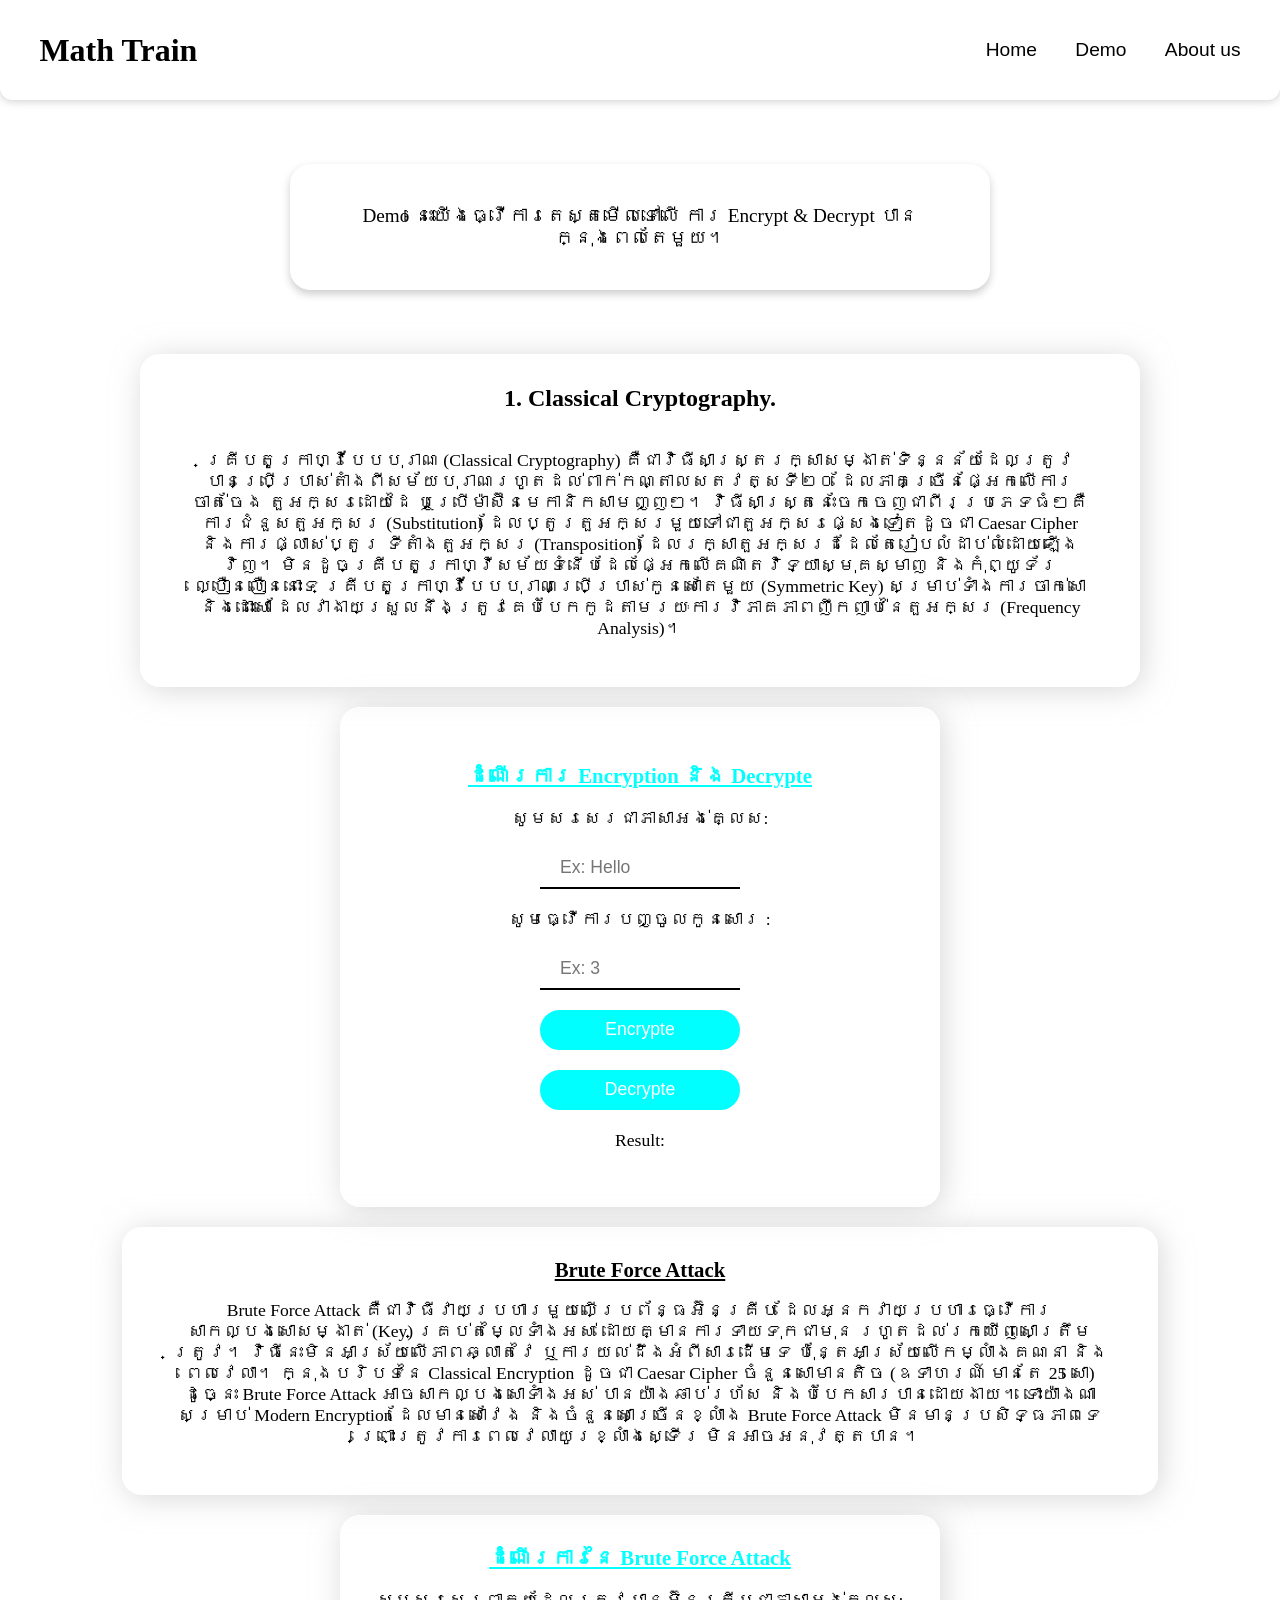
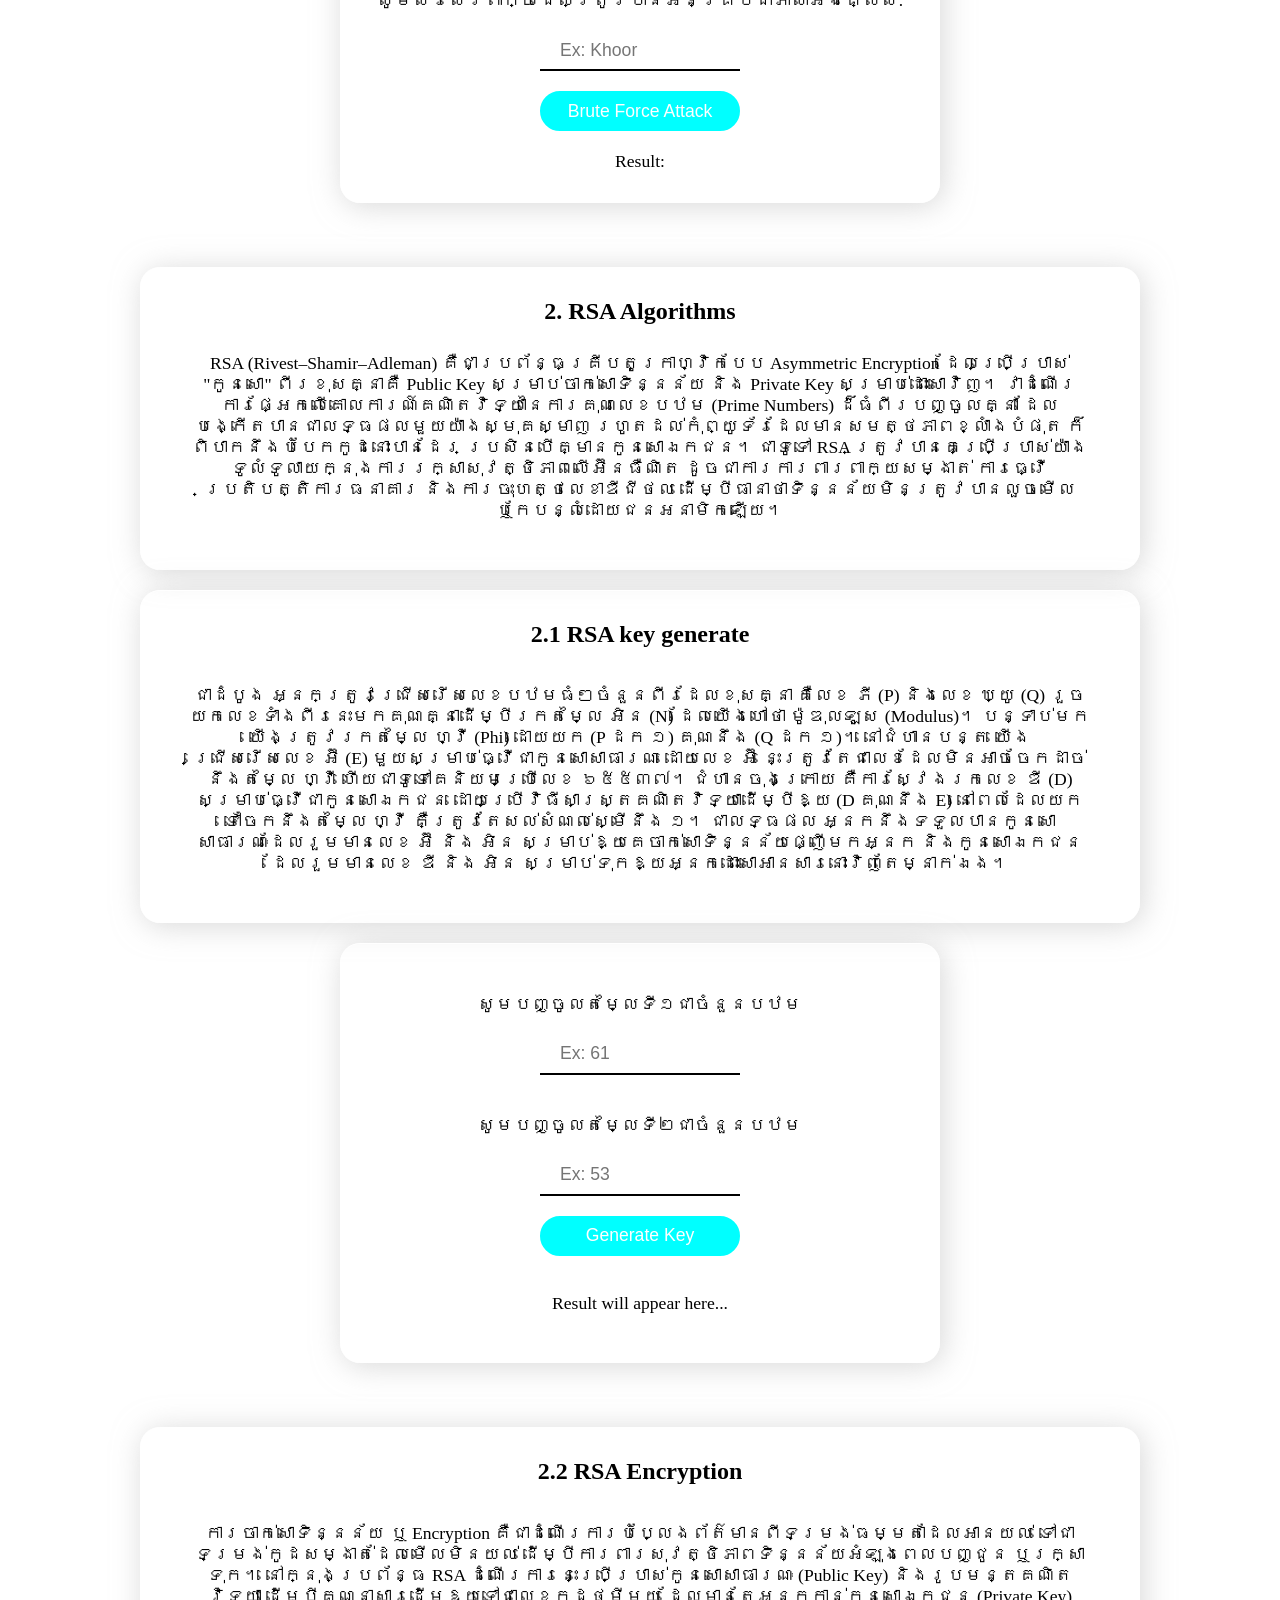
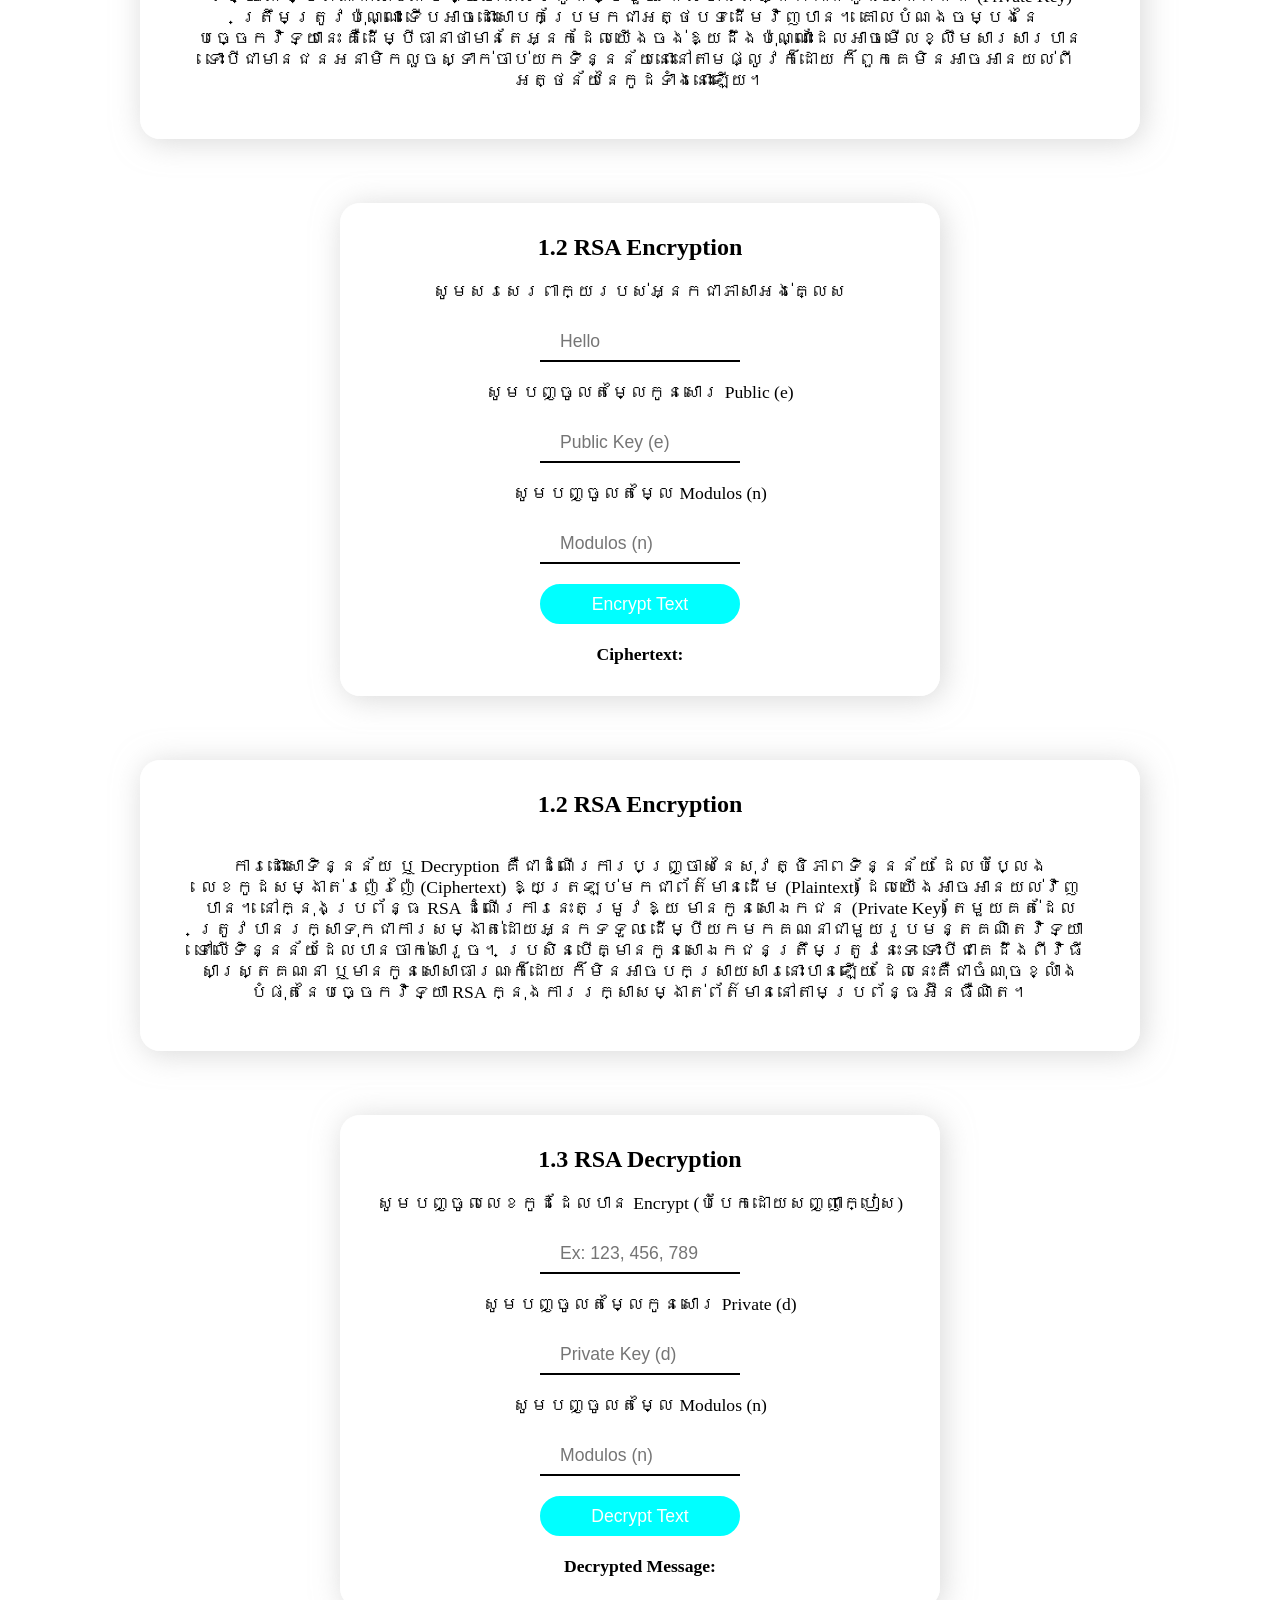
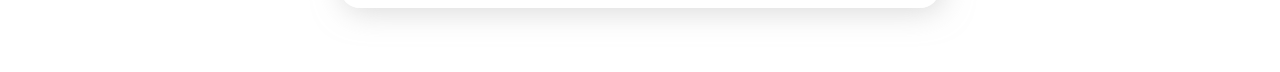
<file: demo.html>
<!DOCTYPE html>
<html lang="en">
<head>
    <meta charset="UTF-8">
    <meta name="viewport" content="width=device-width, initial-scale=1.0">
    <link href="https://fonts.googleapis.com/css2?family=Battambang&display=swap" rel="stylesheet">
    <title>Cryptography</title>
    <link rel="stylesheet" href="demo.css">
</head>
<body>
    <div class="container">
        <div class="header">
            <div class="logo">
                <h1>Math Train</h1>
            </div>

            <nav class="nav-bar">
                <a href="index.html">Home</a>
                <a href="demo.html">Demo</a>
                <a href="about.html">About us</a>
            </nav>
    </div>
    
    <div​ class="welcome">
            <p>Demo នេះយើងធ្វើការតេស្តមើលទៅលើ​ ការ​ Encrypt & Decrypt​​ ​បានក្នុងពេលតែមួយ។​</p>
    </div​>


    <div class="cryptography">
        <div class="keyExp">
                <h1>1. Classical Cryptography.</h1>
                <p>គ្រីបតូក្រាហ្វីបែបបុរាណ (Classical Cryptography) គឺជាវិធីសាស្ត្ររក្សាសម្ងាត់ទិន្នន័យដែលត្រូវ
                    បានប្រើប្រាស់តាំងពីសម័យបុរាណរហូតដល់ពាក់កណ្តាលសតវត្សទី២០ ដែលភាគច្រើនផ្អែកលើការចាត់ចែង
                    តួអក្សរដោយដៃ ឬប្រើម៉ាស៊ីនមេកានិកសាមញ្ញៗ។ វិធីសាស្ត្រនេះចែកចេញជាពីរប្រភេទធំៗគឺ ការជំនួសតួអក្សរ 
                    (Substitution) ដែលប្តូរតួអក្សរមួយទៅជាតួអក្សរផ្សេងទៀតដូចជា Caesar Cipher និងការផ្លាស់ប្តូរ
                    ទីតាំងតួអក្សរ (Transposition) ដែលរក្សាតួអក្សរដដែលតែរៀបលំដាប់លំដោយឡើងវិញ។ 
                    មិនដូចគ្រីបតូក្រាហ្វីសម័យទំនើបដែលផ្អែកលើគណិតវិទ្យាស្មុគស្មាញ និងកុំព្យូទ័រល្បឿនលឿននោះទេ 
                    គ្រីបតូក្រាហ្វីបែបបុរាណប្រើប្រាស់កូនសោតែមួយ (Symmetric Key) សម្រាប់ទាំងការចាក់សោ និងដោះសោ 
                    ដែលវាងាយស្រួលនឹងត្រូវគេបំបែកកូដតាមរយៈការវិភាគភាពញឹកញាប់នៃតួអក្សរ (Frequency Analysis)។
                </p>
            </div>
        <div class="encrypt">
            <h3>ដំណើរការ Encryption​​ និង Decrypte</h3>
            <label>សូមសរសេរជាភាសាអង់គ្លេស:</label>
            <input type="text" id="text" placeholder="Ex: Hello"> 

            <label>សូមធ្វើការបញ្ចូលកូនសោរ :</label>
            <input type="number" id="key" placeholder="Ex: 3">

            <button onclick="encrypted()">Encrypte</button>
            <button onclick="decrypted()">Decrypte</button>
            <span id="result">Result: </span>
        </div>

        <div class="force">
            <h3>Brute Force Attack</h3>
            <p>Brute Force Attack គឺជាវិធីវាយប្រហារមួយលើប្រព័ន្ធអ៊ិនគ្រីប ដែលអ្នកវាយប្រហារធ្វើការសាកល្បងសោសម្ងាត់ (Key) គ្រប់តម្លៃទាំងអស់ ដោយគ្មានការទាយទុកជាមុន រហូតដល់រកឃើញសោត្រឹមត្រូវ។ វិធីនេះមិនអាស្រ័យលើភាពឆ្លាតវៃ ឬការយល់ដឹងអំពីសារដើមទេ ប៉ុន្តែអាស្រ័យលើកម្លាំងគណនា និងពេលវេលា។
                ក្នុងបរិបទនៃ Classical Encryption 
                ដូចជា Caesar Cipher ចំនួនសោមានតិច 
                (ឧទាហរណ៍ មានតែ 25 សោ) ដូច្នេះ Brute 
                Force Attack អាចសាកល្បងសោទាំងអស់
                បានយ៉ាងឆាប់រហ័ស និងបំបែកសារបានដោយងាយ។ 
                ទោះយ៉ាងណា សម្រាប់ Modern Encryption 
                ដែលមានសោវែង និងចំនួនសោច្រើនខ្លាំង Brute Force Attack
                មិនមានប្រសិទ្ធភាពទេ ព្រោះត្រូវការពេលវេលាយូរខ្លាំងស្ទើរ
                មិនអាចអនុវត្តបាន។</p>
        </div>

        <div class="attack">
            <h3>ដំណើរការនៃ​ Brute Force Attack</h3>
            <label>សូមសរសេរពាក្យដែលត្រូវបានអ៊ិនគ្រីបជាភាសាអង់គ្លេស:</label>
            <input type="text" id="text2" placeholder="Ex: Khoor"> 
            <button onclick="force()">Brute Force Attack</button>
            <span id="result2">Result: </span>

        </div>
    </div>

    <div class="RSA">
        <div class="RSA-p">
            <h1>2. RSA Algorithms</h1>
            <p>RSA (Rivest–Shamir–Adleman) គឺជាប្រព័ន្ធគ្រីបតូក្រាហ្វិកបែប Asymmetric Encryption 
                ដែលប្រើប្រាស់ "កូនសោ" ពីរខុសគ្នាគឺ Public Key សម្រាប់ចាក់សោទិន្នន័យ និង Private Key 
                សម្រាប់ដោះសោវិញ។ វាដំណើរការផ្អែកលើគោលការណ៍គណិតវិទ្យានៃការគុណលេខបឋម (Prime Numbers) 
                ដ៏ធំពីរបញ្ចូលគ្នា ដែលបង្កើតបានជាលទ្ធផលមួយយ៉ាងស្មុគស្មាញ រហូតដល់កុំព្យូទ័រដែលមានសមត្ថភាពខ្លាំងបំផុត
                ក៏ពិបាកនឹងបំបែកកូដនោះបានដែរ ប្រសិនបើគ្មានកូនសោឯកជន។ ជាទូទៅ RSA ត្រូវបានគេប្រើប្រាស់យ៉ាង
                ទូលំទូលាយក្នុងការរក្សាសុវត្ថិភាពលើអ៊ីនធឺណិត ដូចជាការការពារពាក្យសម្ងាត់ ការធ្វើប្រតិបត្តិការធនាគារ 
                និងការចុះហត្ថលេខាឌីជីថល ដើម្បីធានាថាទិន្នន័យមិនត្រូវបានលួចមើល ឬកែបន្លំដោយជនអនាមិកឡើយ។</p>
        </div>

            <div class="keyExp">
                <h1>2.1 RSA key generate</h1>
                <p>ជាដំបូង អ្នកត្រូវជ្រើសរើសលេខបឋមធំៗចំនួនពីរដែលខុសគ្នា 
                        គឺលេខ ភី (P) និងលេខ ឃ្យូ (Q) រួចយកលេខទាំងពីរនេះមកគុណគ្នាដើម្បីរកតម្លៃ
                        អិន (N) ដែលយើងហៅថា ម៉ូឌុលឡូស (Modulus)។ បន្ទាប់មក យើងត្រូវរកតម្លៃ 
                        ហ្វី (Phi) ដោយយក (P ដក ១) គុណនឹង (Q ដក ១)។ នៅជំហានបន្ត 
                        យើងជ្រើសរើសលេខ អ៊ី (E) មួយសម្រាប់ធ្វើជាកូនសោសាធារណៈ ដោយលេខ អ៊ី 
                        នេះត្រូវតែជាលេខដែលមិនអាចចែកដាច់នឹងតម្លៃ ហ្វី ហើយជាទូទៅគេនិយមប្រើលេខ 
                        ៦៥៥៣៧។ ជំហានចុងក្រោយ គឺការស្វែងរកលេខ ឌី (D) សម្រាប់ធ្វើជាកូនសោឯកជន 
                        ដោយប្រើវិធីសាស្ត្រគណិតវិទ្យាដើម្បីឱ្យ (D គុណនឹង E) នៅពេលដែលយកទៅចែកនឹងតម្លៃ 
                        ហ្វី គឺត្រូវតែសល់សំណល់ស្មើនឹង ១។ ជាលទ្ធផល អ្នកនឹងទទួលបានកូនសោសាធារណៈដែលរួមមានលេខ
                        អ៊ី និង អិន សម្រាប់ឱ្យគេចាក់សោទិន្នន័យផ្ញើមកអ្នក និងកូនសោឯកជនដែលរួមមានលេខ 
                        ឌី និង អិន សម្រាប់ទុកឱ្យអ្នកដោះសោអានសារនោះវិញតែម្នាក់ឯង។
                </p>
            </div>
            <div class="keyGenerate">
                <label>សូមបញ្ចូលតម្លៃទី១​ជាចំនួនបឋម</label>
                <input id="p" type="number" placeholder="Ex: 61">

                <label>សូមបញ្ចូលតម្លៃទី២ជាចំនួនបឋម</label>
                <input id="q" type="number" placeholder="Ex: 53">

                <button onclick="KeyGenerate()">Generate Key</button>
                <p id="result3">Result will appear here...</p>
            </div>
        </div>

        <div class="keyExp">
                <h1>2.2 RSA Encryption</h1>
                <p>
                    ការចាក់សោទិន្នន័យ ឬ Encryption គឺជាដំណើរការបំប្លែងព័ត៌មានពីទម្រង់ធម្មតាដែលអានយល់
                    ទៅជាទម្រង់កូដសម្ងាត់ដែលមើលមិនយល់ ដើម្បីការពារសុវត្ថិភាពទិន្នន័យអំឡុងពេលបញ្ជូន ឬរក្សាទុក។ 
                    នៅក្នុងប្រព័ន្ធ RSA ដំណើរការនេះប្រើប្រាស់កូនសោសាធារណៈ (Public Key) និងរូបមន្តគណិតវិទ្យា
                    ដើម្បីគណនាសារដើមឱ្យទៅជាលេខកូដថ្មីមួយ ដែលមានតែអ្នកកាន់កូនសោឯកជន (Private Key)
                    ត្រឹមត្រូវប៉ុណ្ណោះ ទើបអាចដោះសោបកប្រែមកជាអត្ថបទដើមវិញបាន។ គោលបំណងចម្បងនៃបច្ចេកវិទ្យានេះ 
                    គឺដើម្បីធានាថាមានតែអ្នកដែលយើងចង់ឱ្យដឹងប៉ុណ្ណោះដែលអាចមើលខ្លឹមសារសារបាន 
                    ទោះបីជាមានជនអនាមិកលួចស្ទាក់ចាប់យកទិន្នន័យនោះនៅតាមផ្លូវក៏ដោយ ក៏ពួកគេមិនអាចអានយល់ពី
                    អត្ថន័យនៃកូដទាំងនោះឡើយ។
                </p>
            </div>

        <div class="RSAen">
                <h1>1.2 RSA Encryption</h1>
                <label>សូមសរសេរពាក្យរបស់អ្នកជាភាសាអង់គ្លេស</label>
                <input type="text" id="textEn" placeholder="Hello">

                <label>សូមបញ្ចូលតម្លៃកូនសោរ Public (e)</label>
                <input type="number" id="e1" placeholder="Public Key (e)">

                <label>សូមបញ្ចូលតម្លៃ Modulos (n)</label>
                <input type="number" id="n1" placeholder="Modulos (n)">

                <button onclick="RSAencrypt()">Encrypt Text</button>
                <div class="ciphertext-container"><strong>Ciphertext:</strong> <span id="enResult"></span></div>
            </div>

            <div class="keyExp">
                <h1>1.2 RSA Encryption</h1>
                <p>
                    ការដោះសោទិន្នន័យ ឬ Decryption គឺជាដំណើរការបញ្ច្រាសនៃសុវត្ថិភាពទិន្នន័យ 
                    ដែលបំប្លែងលេខកូដសម្ងាត់រញ៉េរញ៉ៃ (Ciphertext) ឱ្យត្រឡប់មកជាព័ត៌មានដើម 
                    (Plaintext) ដែលយើងអាចអានយល់វិញបាន។ នៅក្នុងប្រព័ន្ធ RSA ដំណើរការនេះតម្រូវឱ្យ
                    មានកូនសោឯកជន (Private Key) តែមួយគត់ដែលត្រូវបានរក្សាទុកជាការសម្ងាត់ដោយអ្នកទទួល 
                    ដើម្បីយកមកគណនាជាមួយរូបមន្តគណិតវិទ្យាទៅលើទិន្នន័យដែលបានចាក់សោរួច។ 
                    ប្រសិនបើគ្មានកូនសោឯកជនត្រឹមត្រូវនេះទេ ទោះបីជាគេដឹងពីវិធីសាស្ត្រគណនា ឬមានកូនសោសាធារណៈក៏ដោយ
                     ក៏មិនអាចបកស្រាយសារនោះបានឡើយ ដែលនេះគឺជាចំណុចខ្លាំងបំផុតនៃបច្ចេកវិទ្យា RSA 
                     ក្នុងការរក្សាសម្ងាត់ព័ត៌មាននៅតាមប្រព័ន្ធអ៊ីនធឺណិត។
                </p>
            </div>

            <div class="RSAde">
                <h1>1.3 RSA Decryption</h1>
                <label>សូមបញ្ចូលលេខកូដដែលបាន Encrypt (បំបែកដោយសញ្ញាក្បៀស)</label>
                <input type="text" id="textDe" placeholder="Ex: 123, 456, 789">

                <label>សូមបញ្ចូលតម្លៃកូនសោរ Private (d)</label>
                <input type="number" id="d" placeholder="Private Key (d)">

                <label>សូមបញ្ចូលតម្លៃ Modulos (n)</label>
                <input type="number" id="n2" placeholder="Modulos (n)">

                <button onclick="RSAdecrypt()">Decrypt Text</button>
                <div><strong>Decrypted Message:</strong> <span id="deResult"></span></div>
            </div>
    </div>
    </div>
    

    <script src="Cryptography.js"></script>
</body>
</html>
</file>
<file: demo.css>
/* ===== BASE RESET ===== */
*, *::before, *::after {
    box-sizing: border-box;
}

body {
    margin: 0;
    padding: 0;
}

/* ===== CONTAINER ===== */
.container {
    display: flex;
    justify-content: center;
    align-items: center;
    flex-direction: column;
    gap: clamp(30px, 5vw, 80px);
    padding-bottom: clamp(30px, 5vw, 80px);
}

/* ===== HEADER ===== */
.header {
    display: flex;
    justify-content: space-between;
    align-items: center;
    position: sticky;
    top: 0;
    z-index: 1000;
    height: clamp(60px, 10vw, 100px);
    width: 100%;
    background-color: white;
    padding: 0 clamp(12px, 3vw, 40px);
    border: 1px solid white;
    border-radius: 0px 0px 12px 12px;
    box-shadow: 0px 1px 10px rgba(0, 0, 0, 0.2);
}

/* ===== NAV BAR ===== */
.nav-bar {
    display: flex;
    justify-content: center;
    align-items: center;
    gap: clamp(0.75rem, 3vw, 5rem);
    flex-wrap: wrap;
}

.nav-bar a {
    position: relative;
    text-decoration: none;
    color: black;
    font-size: clamp(0.75rem, 1.5vw, 1.25rem);
    font-family: 'Lucida Sans', 'Lucida Sans Regular', 'Lucida Grande', 'Lucida Sans Unicode', Geneva, Verdana, sans-serif;
    white-space: nowrap;
}

.nav-bar a::after {
    content: '';
    position: absolute;
    height: 5px;
    width: 0%;
    bottom: -10px;
    left: 0;
    background-color: red;
    border-radius: 12px;
    transition: width 0.3s ease-in;
}

.nav-bar a:hover::after {
    width: 100%;
}

/* ===== WELCOME ===== */
.welcome {
    position: relative;
    display: flex;
    justify-content: center;
    align-items: center;
    text-align: center;
    flex-direction: column;
    gap: 3%;
    height: auto;
    width: clamp(280px, 90%, 700px);
    padding: clamp(16px, 4vw, 40px) clamp(16px, 5%, 5%);
    border: 1px solid white;
    border-radius: 20px;
    box-shadow: 0px 4px 8px rgba(0, 0, 0, 0.2);
    background-color: white;
}

.welcome p {
    font-family: 'Chenla', cursive;
    font-size: clamp(0.9rem, 1.5vw, 1.25rem);
    margin: 0;
}

/* ===== CRYPTOGRAPHY ===== */
.cryptography {
    display: flex;
    justify-content: center;
    align-items: center;
    flex-direction: column;
    gap: 20px;
    font-size: clamp(0.9rem, 1.5vw, 1.25rem);
    font-family: 'Chenla', cursive;
    font-weight: lighter;
    width: 90%;
    text-align: center;
}

/* ===== SHARED CARD STYLES ===== */
.encrypt,
.attack,
.RSA-demo,
.keyGenerate,
.RSAen,
.RSAde {
    display: flex;
    justify-content: center;
    align-items: center;
    flex-direction: column;
    gap: 20px;
    font-family: 'Chenla', cursive;
    font-size: clamp(0.9rem, 1.5vw, 1.1rem);
    border: 1px solid white;
    border-radius: 20px;
    box-shadow: 3px 3px 30px rgba(192, 192, 192, 0.619);
    /* Replace fixed widths with responsive widths */
    width: clamp(280px, 90vw, 600px);
    padding: clamp(16px, 3vw, 30px);
}

/* ===== ENCRYPT ===== */
.encrypt {
    height: auto;
    min-height: clamp(300px, 50vw, 500px);
}

.encrypt h3 {
    font-family: 'Chenla', cursive;
    text-decoration: underline;
    color: aqua;
    text-align: center;
    font-size: clamp(1rem, 2vw, 1.3rem);
    margin: 0;
}

/* ===== SHARED INPUT STYLES ===== */
.encrypt input,
.attack input,
.keyGenerate input,
.RSAen input,
.RSAde input {
    height: 40px;
    border: none;
    outline: none;
    padding: 0 20px;
    width: clamp(140px, 50%, 200px);
    font-size: clamp(0.9rem, 1.5vw, 1.1rem);
    border-bottom: 2px solid black;
    transition: 0.2s ease-in-out;
    background-color: transparent;
}

.encrypt input:focus,
.attack input:focus,
.keyGenerate input:focus,
.RSAen input:focus,
.RSAde input:focus {
    border: none;
    background-color: transparent;
    width: clamp(160px, 70%, 300px);
    border-bottom: 2px solid aqua;
}

/* ===== SHARED BUTTON STYLES ===== */
.encrypt button,
.attack button,
.keyGenerate button,
.RSAen button,
.RSAde button {
    height: 40px;
    width: clamp(140px, 60%, 200px);
    background-color: aqua;
    border: 4px solid aqua;
    color: white;
    font-size: clamp(0.85rem, 1.5vw, 1.1rem);
    font-family: 'Lucida Sans', 'Lucida Sans Regular', 'Lucida Grande', 'Lucida Sans Unicode', Geneva, Verdana, sans-serif;
    border-radius: 20px;
    outline: none;
    cursor: pointer;
    transition: background-color 0.2s ease;
}

.encrypt button:hover,
.encrypt button:focus,
.attack button:hover,
.attack button:focus,
.keyGenerate button:hover,
.keyGenerate button:focus,
.RSAen button:hover,
.RSAen button:focus,
.RSAde button:hover,
.RSAde button:focus {
    background-color: rgb(3, 214, 214);
}

/* ===== FORCE ===== */
.force {
    display: flex;
    justify-content: center;
    align-items: center;
    flex-direction: column;
    font-family: 'Hanuman', serif;
    font-size: clamp(0.9rem, 1.5vw, 1.1rem);
    text-align: center;
    margin-left: 5%;
    margin-right: 5%;
    width: 90%;
    border: 1px solid white;
    border-radius: 20px;
    box-shadow: 3px 3px 30px rgba(192, 192, 192, 0.619);
    padding: clamp(16px, 3vw, 30px);
}

.force p {
    margin-left: 2%;
    margin-right: 2%;
    font-family: 'Chenla', cursive;
    font-size: clamp(0.9rem, 1.5vw, 1.1rem);
}

.force h3 {
    font-family: 'Chenla', cursive;
    text-decoration: underline;
    font-size: clamp(1rem, 2vw, 1.3rem);
    margin: 0;
}

/* ===== ATTACK ===== */
.attack h3 {
    text-decoration: underline;
    color: aqua;
    font-size: clamp(1rem, 2vw, 1.3rem);
    text-align: center;
    margin: 0;
}

/* ===== RSA SECTION ===== */
.RSA {
    display: flex;
    justify-content: center;
    align-items: center;
    flex-direction: column;
    width: 100%;
    font-size: clamp(0.9rem, 1.5vw, 1.1rem);
    gap: 20px;
}

.RSA-p {
    display: flex;
    justify-content: center;
    align-items: center;
    flex-direction: column;
    font-family: 'Chenla', cursive;
    font-size: clamp(0.9rem, 1.5vw, 1.1rem);
    border: 1px solid white;
    border-radius: 20px;
    box-shadow: 3px 3px 30px rgba(192, 192, 192, 0.619);
    width: clamp(280px, 90%, 1000px);
    padding: clamp(16px, 3vw, 30px);
    text-align: center;
}

.RSA-p h1 {
    font-size: clamp(1rem, 2vw, 1.5rem);
    margin: 0 0 10px;
}

.RSA-p p {
    margin-left: 2%;
    margin-right: 2%;
}

/* ===== RSA DEMO ===== */
.RSA-demo label {
    font-family: 'Chenla', cursive;
    font-size: clamp(0.9rem, 1.5vw, 1.1rem);
    margin-top: 10px;
    text-align: center;
}

/* ===== KEY GENERATE ===== */
.keyGenerate label {
    margin-top: 20px;
    font-family: 'Chenla', cursive;
    font-size: clamp(0.9rem, 1.5vw, 1.1rem);
    text-align: center;
}

.keyGenerate strong,
.keyGenerate p {
    font-family: 'Chenla', cursive;
    font-size: clamp(0.85rem, 1.5vw, 1.1rem);
    word-break: break-all;
    text-align: center;
}

/* ===== RSA ENCRYPT ===== */
.RSAen label {
    font-size: clamp(0.9rem, 1.5vw, 1.1rem);
    text-align: center;
}

.RSAen h1 {
    font-size: clamp(1rem, 2vw, 1.5rem);
    margin: 0;
    text-align: center;
}

/* ===== RSA DECRYPT ===== */
.RSAde h1 {
    font-size: clamp(1rem, 2vw, 1.5rem);
    margin: 0;
    text-align: center;
}

.RSAde label {
    font-size: clamp(0.9rem, 1.5vw, 1.1rem);
    text-align: center;
}

/* ===== KEY EXPLANATION ===== */
.keyExp {
    display: flex;
    justify-content: center;
    align-items: center;
    flex-direction: column;
    gap: 20px;
    border: 1px solid white;
    border-radius: 20px;
    box-shadow: 3px 3px 30px rgba(192, 192, 192, 0.619);
    width: clamp(280px, 90%, 1000px);
    font-family: 'Chenla', cursive;
    padding: clamp(16px, 3vw, 30px);
    text-align: center;
}

.keyExp h1 {
    font-family: 'Chenla', cursive;
    font-size: clamp(1rem, 2vw, 1.5rem);
    margin: 0;
}

.keyExp p {
    margin-right: 2%;
    margin-left: 2%;
    font-family: 'Chenla', cursive;
    font-size: clamp(0.9rem, 1.5vw, 1.1rem);
}

/* ===== MOBILE BREAKPOINTS ===== */
@media (max-width: 768px) {
    .header {
        height: auto;
        min-height: 60px;
        padding: 10px clamp(12px, 4vw, 24px);
        flex-wrap: wrap;
        gap: 8px;
    }

    .nav-bar {
        gap: clamp(0.5rem, 3vw, 1.5rem);
        justify-content: center;
        width: 100%;
    }

    .encrypt,
    .attack,
    .RSA-demo,
    .keyGenerate,
    .RSAen,
    .RSAde {
        width: 92%;
        padding: 16px;
    }

    .force {
        margin-left: 4%;
        margin-right: 4%;
        width: 88%;
    }
}

@media (max-width: 480px) {
    .nav-bar a {
        font-size: 0.75rem;
    }

    .encrypt input,
    .attack input,
    .keyGenerate input,
    .RSAen input,
    .RSAde input {
        width: 80%;
    }

    .encrypt input:focus,
    .attack input:focus,
    .keyGenerate input:focus,
    .RSAen input:focus,
    .RSAde input:focus {
        width: 88%;
    }

    .encrypt button,
    .attack button,
    .keyGenerate button,
    .RSAen button,
    .RSAde button {
        width: 80%;
    }
}
</file>
